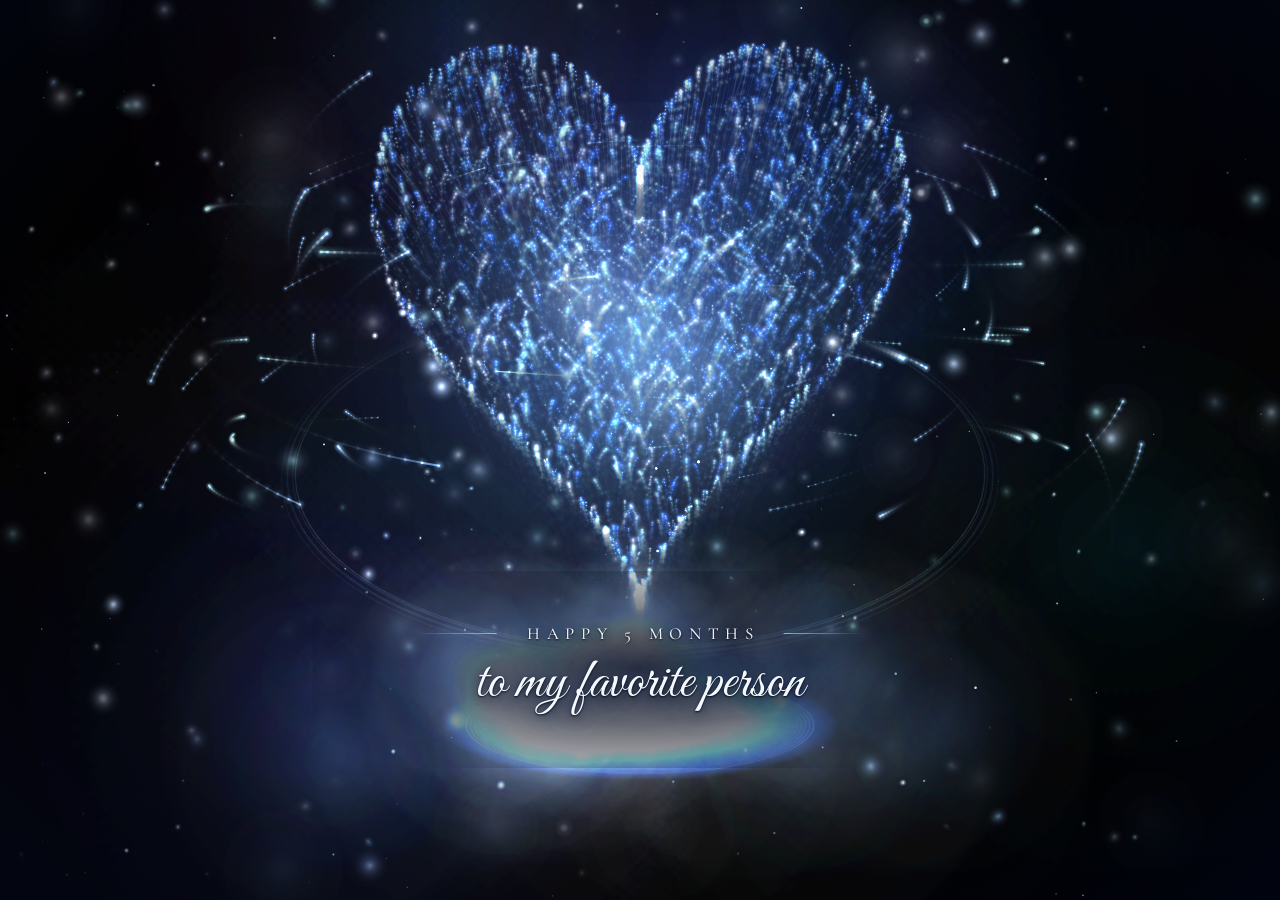
<file: index.html>
<!DOCTYPE html>
<html lang="th">
<head>
<meta charset="utf-8">
<meta name="viewport" content="width=device-width,initial-scale=1">
<title>Magical Heart</title>
<link rel="preconnect" href="https://fonts.googleapis.com">
<link rel="preconnect" href="https://fonts.gstatic.com" crossorigin>
<link rel="stylesheet" href="https://fonts.googleapis.com/css2?family=Cormorant+Garamond:ital,wght@0,300;0,500;1,300&family=Great+Vibes&display=swap">
<link rel="stylesheet" href="src/style.css?v=3">
</head>
<body>
  <canvas id="scene"></canvas>
  <div class="vignette"></div>

  <div class="tribute">
    <div class="photo-frame">
      <img id="photo" src="assets/photo.png?v=3" alt="">
    </div>
  </div>

  <canvas id="front"></canvas>

  <div class="caption-block">
    <p class="caption caption-small">happy 5 months</p>
    <p class="caption caption-script">to my favorite person</p>
  </div>


  <script>
    // ถ้ายังไม่ได้ใส่รูป ให้ซ่อนกรอบไว้ ข้อความยังอยู่ครบ
    document.getElementById('photo').addEventListener('error', function () {
      document.querySelector('.photo-frame').classList.add('empty');
    });
  </script>

  <script src="src/heart.js?v=3"></script>
  <script src="src/particle.js?v=3"></script>
  <script src="src/effects.js?v=3"></script>
  <script src="src/main.js?v=3"></script>
</body>
</html>
</file>
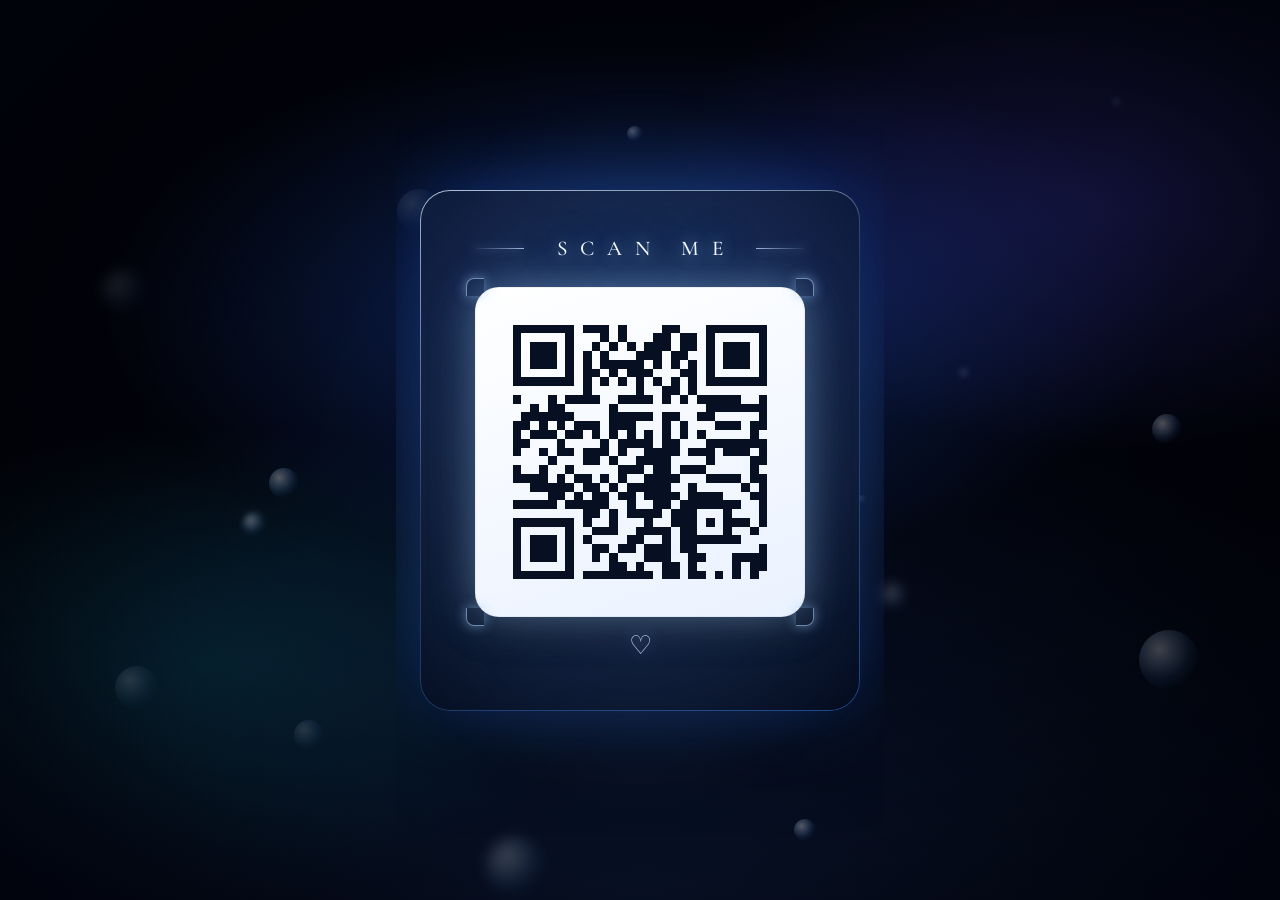
<file: share.html>
<!DOCTYPE html>
<html lang="th">
<head>
<meta charset="utf-8">
<meta name="viewport" content="width=device-width,initial-scale=1">
<title>Magical Heart — scan to open</title>
<link rel="preconnect" href="https://fonts.googleapis.com">
<link rel="preconnect" href="https://fonts.gstatic.com" crossorigin>
<link rel="stylesheet" href="https://fonts.googleapis.com/css2?family=Cormorant+Garamond:wght@300;500&family=Great+Vibes&display=swap">
<style>
  * { box-sizing: border-box; }

  html, body {
    margin: 0;
    min-height: 100%;
    background: #01030c;
    color: #eaf3ff;
    font-family: "Cormorant Garamond", Georgia, serif;
    display: grid;
    place-items: center;
    overflow: hidden;
  }

  /* ---------- ฉากหลัง ---------- */
  .sky {
    position: fixed;
    inset: 0;
    background:
      radial-gradient(60% 42% at 50% 34%, rgba(37, 99, 235, 0.34) 0%, rgba(37, 99, 235, 0) 70%),
      radial-gradient(45% 38% at 16% 74%, rgba(14, 116, 144, 0.30) 0%, rgba(14, 116, 144, 0) 70%),
      radial-gradient(50% 40% at 86% 22%, rgba(79, 70, 229, 0.28) 0%, rgba(79, 70, 229, 0) 70%),
      radial-gradient(120% 90% at 50% 100%, #0a1734 0%, #01030c 62%);
  }

  .sky::after {
    content: "";
    position: absolute;
    inset: 0;
    background: radial-gradient(ellipse at 50% 45%,
      rgba(0, 0, 0, 0) 30%, rgba(0, 0, 0, 0.35) 70%, rgba(1, 3, 12, 0.9) 100%);
  }

  /* ลูกแสงลอย */
  .orb {
    position: fixed;
    left: var(--x);
    top: var(--y);
    width: var(--s);
    height: var(--s);
    border-radius: 50%;
    background: radial-gradient(circle at 34% 32%,
      rgba(255, 255, 255, 0.95) 0%,
      rgba(191, 219, 254, 0.65) 26%,
      rgba(96, 165, 250, 0.28) 52%,
      rgba(59, 130, 246, 0) 74%);
    opacity: var(--o);
    filter: blur(0.4px);
    animation: drift var(--dur) ease-in-out infinite;
    animation-delay: var(--delay);
    pointer-events: none;
  }

  .orb:nth-child(3n) { filter: blur(3px); }
  .orb:nth-child(5n) { filter: blur(7px); }

  @keyframes drift {
    0%, 100% { transform: translate(0, 0) scale(1); }
    50%      { transform: translate(var(--dx), -46px) scale(1.14); }
  }

  /* ---------- การ์ด ---------- */
  .card {
    position: relative;
    z-index: 2;
    display: flex;
    flex-direction: column;
    align-items: center;
    gap: 26px;
    padding: 46px 52px 50px;
    margin: 24px;
    border-radius: 30px;
    text-decoration: none;
    color: inherit;
    background: linear-gradient(168deg, rgba(18, 32, 66, 0.72), rgba(6, 13, 33, 0.82));
    box-shadow:
      inset 0 1px 0 rgba(219, 234, 254, 0.25),
      0 0 70px rgba(37, 99, 235, 0.35),
      0 30px 80px rgba(0, 0, 0, 0.65);
    backdrop-filter: blur(6px);
  }

  /* ขอบเรืองแสงบาง ๆ */
  .card::before {
    content: "";
    position: absolute;
    inset: 0;
    border-radius: 30px;
    padding: 1px;
    background: linear-gradient(150deg,
      rgba(219, 234, 254, 0.75),
      rgba(147, 197, 253, 0.18) 42%,
      rgba(59, 130, 246, 0.5));
    -webkit-mask: linear-gradient(#000 0 0) content-box, linear-gradient(#000 0 0);
    -webkit-mask-composite: xor;
    mask: linear-gradient(#000 0 0) content-box exclude, linear-gradient(#000 0 0);
    pointer-events: none;
  }

  /* แสงฟุ้งหลังการ์ด */
  .card::after {
    content: "";
    position: absolute;
    inset: -18%;
    border-radius: 50%;
    background: radial-gradient(closest-side,
      rgba(96, 165, 250, 0.28), rgba(59, 130, 246, 0) 100%);
    filter: blur(14px);
    z-index: -1;
    animation: breathe 5.2s ease-in-out infinite;
  }

  @keyframes breathe {
    0%, 100% { opacity: 0.75; transform: scale(1); }
    50%      { opacity: 1;    transform: scale(1.05); }
  }

  /* ---------- หัวเรื่อง ---------- */
  .title {
    display: flex;
    align-items: center;
    gap: 20px;
    margin: 0;
    font-weight: 500;
    font-size: clamp(15px, 2.6vw, 21px);
    letter-spacing: 0.62em;
    text-indent: 0.62em;
    text-transform: uppercase;
    color: #f2f8ff;
    text-shadow: 0 0 16px rgba(147, 197, 253, 0.8), 0 0 44px rgba(59, 130, 246, 0.5);
  }

  .title::before,
  .title::after {
    content: "";
    width: clamp(26px, 7vw, 52px);
    height: 1px;
    background: linear-gradient(90deg, rgba(191, 219, 254, 0), rgba(191, 219, 254, 0.8));
    box-shadow: 0 0 10px rgba(147, 197, 253, 0.7);
  }

  .title::after {
    background: linear-gradient(90deg, rgba(191, 219, 254, 0.8), rgba(191, 219, 254, 0));
  }

  /* ---------- QR ---------- */
  .qr {
    position: relative;
    padding: 20px;
    border-radius: 24px;
    background: linear-gradient(160deg, #ffffff, #eaf2ff);
    box-shadow:
      0 0 40px rgba(147, 197, 253, 0.5),
      0 14px 34px rgba(0, 0, 0, 0.45),
      inset 0 0 0 1px rgba(15, 23, 42, 0.06);
    animation: beat 2.6s ease-in-out infinite;
  }

  .qr svg { display: block; width: min(62vw, 290px); height: auto; }
  .qr path { fill: #071022; }

  /* มุมทั้งสี่ของกรอบ QR */
  .corner {
    position: absolute;
    width: 18px;
    height: 18px;
    border: 1px solid rgba(191, 219, 254, 0.55);
    box-shadow: 0 0 12px rgba(147, 197, 253, 0.55);
  }

  .corner.tl { top: -9px;    left: -9px;  border-right: 0; border-bottom: 0; border-radius: 8px 0 0 0; }
  .corner.tr { top: -9px;    right: -9px; border-left: 0;  border-bottom: 0; border-radius: 0 8px 0 0; }
  .corner.bl { bottom: -9px; left: -9px;  border-right: 0; border-top: 0;    border-radius: 0 0 0 8px; }
  .corner.br { bottom: -9px; right: -9px; border-left: 0;  border-top: 0;    border-radius: 0 0 8px 0; }

  .heart {
    font-family: "Great Vibes", cursive;
    font-size: 26px;
    line-height: 1;
    margin: -8px 0 0;
    color: #cfe3ff;
    opacity: 0.85;
    text-shadow: 0 0 14px rgba(147, 197, 253, 0.7);
  }

  @keyframes beat {
    0%   { transform: scale(1); }
    5%   { transform: scale(1.028); }
    12%  { transform: scale(1.004); }
    18%  { transform: scale(1.018); }
    26%  { transform: scale(1); }
    100% { transform: scale(1); }
  }

  @media (prefers-reduced-motion: reduce) {
    .qr, .card::after, .orb { animation: none; }
  }

  @media (max-width: 480px) {
    .card { padding: 34px 28px 38px; gap: 20px; }
  }
</style>
</head>
<body>
  <div class="sky"></div>
    <span class="orb" style="--s:30px;--x:21%;--y:52%;--o:0.33;--dur:9.9s;--delay:-6.4s;--dx:6px"></span>
    <span class="orb" style="--s:6px;--x:66%;--y:29%;--o:0.11;--dur:14.6s;--delay:-0.8s;--dx:-29px"></span>
    <span class="orb" style="--s:44px;--x:9%;--y:74%;--o:0.14;--dur:11.9s;--delay:-7.5s;--dx:-33px"></span>
    <span class="orb" style="--s:44px;--x:8%;--y:30%;--o:0.12;--dur:20.2s;--delay:-3.5s;--dx:-22px"></span>
    <span class="orb" style="--s:9px;--x:75%;--y:41%;--o:0.30;--dur:17.9s;--delay:-1.2s;--dx:33px"></span>
    <span class="orb" style="--s:16px;--x:49%;--y:14%;--o:0.29;--dur:9.8s;--delay:-0.7s;--dx:-14px"></span>
    <span class="orb" style="--s:60px;--x:89%;--y:70%;--o:0.25;--dur:13.1s;--delay:-7.0s;--dx:18px"></span>
    <span class="orb" style="--s:30px;--x:40%;--y:33%;--o:0.38;--dur:18.1s;--delay:-2.9s;--dx:33px"></span>
    <span class="orb" style="--s:22px;--x:69%;--y:65%;--o:0.41;--dur:18.5s;--delay:-3.5s;--dx:-31px"></span>
    <span class="orb" style="--s:9px;--x:67%;--y:55%;--o:0.16;--dur:13.4s;--delay:-11.2s;--dx:13px"></span>
    <span class="orb" style="--s:6px;--x:87%;--y:11%;--o:0.37;--dur:16.4s;--delay:-10.5s;--dx:0px"></span>
    <span class="orb" style="--s:30px;--x:90%;--y:46%;--o:0.31;--dur:16.5s;--delay:-5.5s;--dx:-29px"></span>
    <span class="orb" style="--s:22px;--x:62%;--y:91%;--o:0.33;--dur:9.8s;--delay:-8.4s;--dx:33px"></span>
    <span class="orb" style="--s:60px;--x:38%;--y:93%;--o:0.24;--dur:17.7s;--delay:-0.3s;--dx:19px"></span>
    <span class="orb" style="--s:30px;--x:23%;--y:80%;--o:0.14;--dur:9.8s;--delay:-9.2s;--dx:-24px"></span>
    <span class="orb" style="--s:16px;--x:52%;--y:52%;--o:0.42;--dur:15.5s;--delay:-2.0s;--dx:11px"></span>
    <span class="orb" style="--s:22px;--x:19%;--y:57%;--o:0.40;--dur:12.6s;--delay:-5.0s;--dx:5px"></span>
    <span class="orb" style="--s:44px;--x:31%;--y:21%;--o:0.13;--dur:11.0s;--delay:-7.9s;--dx:-39px"></span>

  <a class="card" href="https://magical-heart.netlify.app/">
    <h1 class="title">Scan me</h1>

    <div class="qr">
      <span class="corner tl"></span>
      <span class="corner tr"></span>
      <span class="corner bl"></span>
      <span class="corner br"></span>
      <svg viewBox="0 0 33 33" xmlns="http://www.w3.org/2000/svg" shape-rendering="crispEdges">
        <path d="M2,2H3V3H2zM3,2H4V3H3zM4,2H5V3H4zM5,2H6V3H5zM6,2H7V3H6zM7,2H8V3H7zM8,2H9V3H8zM10,2H11V3H10zM11,2H12V3H11zM12,2H13V3H12zM14,2H15V3H14zM19,2H20V3H19zM20,2H21V3H20zM24,2H25V3H24zM25,2H26V3H25zM26,2H27V3H26zM27,2H28V3H27zM28,2H29V3H28zM29,2H30V3H29zM30,2H31V3H30zM2,3H3V4H2zM8,3H9V4H8zM12,3H13V4H12zM14,3H15V4H14zM18,3H19V4H18zM19,3H20V4H19zM21,3H22V4H21zM22,3H23V4H22zM24,3H25V4H24zM30,3H31V4H30zM2,4H3V5H2zM4,4H5V5H4zM5,4H6V5H5zM6,4H7V5H6zM8,4H9V5H8zM11,4H12V5H11zM13,4H14V5H13zM15,4H16V5H15zM17,4H18V5H17zM18,4H19V5H18zM19,4H20V5H19zM21,4H22V5H21zM22,4H23V5H22zM24,4H25V5H24zM26,4H27V5H26zM27,4H28V5H27zM28,4H29V5H28zM30,4H31V5H30zM2,5H3V6H2zM4,5H5V6H4zM5,5H6V6H5zM6,5H7V6H6zM8,5H9V6H8zM10,5H11V6H10zM12,5H13V6H12zM16,5H17V6H16zM17,5H18V6H17zM18,5H19V6H18zM20,5H21V6H20zM21,5H22V6H21zM24,5H25V6H24zM26,5H27V6H26zM27,5H28V6H27zM28,5H29V6H28zM30,5H31V6H30zM2,6H3V7H2zM4,6H5V7H4zM5,6H6V7H5zM6,6H7V7H6zM8,6H9V7H8zM10,6H11V7H10zM12,6H13V7H12zM13,6H14V7H13zM14,6H15V7H14zM15,6H16V7H15zM16,6H17V7H16zM18,6H19V7H18zM20,6H21V7H20zM22,6H23V7H22zM24,6H25V7H24zM26,6H27V7H26zM27,6H28V7H27zM28,6H29V7H28zM30,6H31V7H30zM2,7H3V8H2zM8,7H9V8H8zM10,7H11V8H10zM11,7H12V8H11zM13,7H14V8H13zM15,7H16V8H15zM16,7H17V8H16zM17,7H18V8H17zM21,7H22V8H21zM22,7H23V8H22zM24,7H25V8H24zM30,7H31V8H30zM2,8H3V9H2zM3,8H4V9H3zM4,8H5V9H4zM5,8H6V9H5zM6,8H7V9H6zM7,8H8V9H7zM8,8H9V9H8zM10,8H11V9H10zM12,8H13V9H12zM14,8H15V9H14zM16,8H17V9H16zM18,8H19V9H18zM20,8H21V9H20zM22,8H23V9H22zM24,8H25V9H24zM25,8H26V9H25zM26,8H27V9H26zM27,8H28V9H27zM28,8H29V9H28zM29,8H30V9H29zM30,8H31V9H30zM10,9H11V10H10zM16,9H17V10H16zM19,9H20V10H19zM20,9H21V10H20zM22,9H23V10H22zM2,10H3V11H2zM6,10H7V11H6zM8,10H9V11H8zM9,10H10V11H9zM10,10H11V11H10zM11,10H12V11H11zM14,10H15V11H14zM15,10H16V11H15zM16,10H17V11H16zM17,10H18V11H17zM19,10H20V11H19zM21,10H22V11H21zM23,10H24V11H23zM24,10H25V11H24zM25,10H26V11H25zM26,10H27V11H26zM27,10H28V11H27zM30,10H31V11H30zM4,11H5V12H4zM6,11H7V12H6zM7,11H8V12H7zM13,11H14V12H13zM24,11H25V12H24zM25,11H26V12H25zM26,11H27V12H26zM27,11H28V12H27zM28,11H29V12H28zM29,11H30V12H29zM30,11H31V12H30zM3,12H4V13H3zM4,12H5V13H4zM5,12H6V13H5zM6,12H7V13H6zM7,12H8V13H7zM8,12H9V13H8zM13,12H14V13H13zM14,12H15V13H14zM15,12H16V13H15zM16,12H17V13H16zM17,12H18V13H17zM19,12H20V13H19zM20,12H21V13H20zM23,12H24V13H23zM24,12H25V13H24zM30,12H31V13H30zM2,13H3V14H2zM3,13H4V14H3zM5,13H6V14H5zM7,13H8V14H7zM9,13H10V14H9zM10,13H11V14H10zM11,13H12V14H11zM13,13H14V14H13zM14,13H15V14H14zM15,13H16V14H15zM19,13H20V14H19zM21,13H22V14H21zM25,13H26V14H25zM26,13H27V14H26zM27,13H28V14H27zM29,13H30V14H29zM30,13H31V14H30zM2,14H3V15H2zM4,14H5V15H4zM5,14H6V15H5zM6,14H7V15H6zM8,14H9V15H8zM9,14H10V15H9zM11,14H12V15H11zM13,14H14V15H13zM15,14H16V15H15zM17,14H18V15H17zM19,14H20V15H19zM21,14H22V15H21zM23,14H24V15H23zM29,14H30V15H29zM2,15H3V16H2zM3,15H4V16H3zM7,15H8V16H7zM12,15H13V16H12zM14,15H15V16H14zM15,15H16V16H15zM16,15H17V16H16zM17,15H18V16H17zM19,15H20V16H19zM20,15H21V16H20zM24,15H25V16H24zM25,15H26V16H25zM26,15H27V16H26zM27,15H28V16H27zM28,15H29V16H28zM29,15H30V16H29zM30,15H31V16H30zM2,16H3V17H2zM5,16H6V17H5zM7,16H8V17H7zM8,16H9V17H8zM10,16H11V17H10zM11,16H12V17H11zM12,16H13V17H12zM14,16H15V17H14zM17,16H18V17H17zM18,16H19V17H18zM19,16H20V17H19zM20,16H21V17H20zM22,16H23V17H22zM23,16H24V17H23zM24,16H25V17H24zM26,16H27V17H26zM27,16H28V17H27zM28,16H29V17H28zM30,16H31V17H30zM6,17H7V18H6zM10,17H11V18H10zM11,17H12V18H11zM13,17H14V18H13zM16,17H17V18H16zM17,17H18V18H17zM18,17H19V18H18zM19,17H20V18H19zM24,17H25V18H24zM29,17H30V18H29zM30,17H31V18H30zM2,18H3V19H2zM5,18H6V19H5zM8,18H9V19H8zM14,18H15V19H14zM15,18H16V19H15zM16,18H17V19H16zM18,18H19V19H18zM19,18H20V19H19zM21,18H22V19H21zM22,18H23V19H22zM23,18H24V19H23zM29,18H30V19H29zM2,19H3V20H2zM3,19H4V20H3zM4,19H5V20H4zM5,19H6V20H5zM7,19H8V20H7zM9,19H10V20H9zM10,19H11V20H10zM12,19H13V20H12zM14,19H15V20H14zM17,19H18V20H17zM18,19H19V20H18zM19,19H20V20H19zM20,19H21V20H20zM24,19H25V20H24zM25,19H26V20H25zM26,19H27V20H26zM27,19H28V20H27zM29,19H30V20H29zM30,19H31V20H30zM4,20H5V21H4zM5,20H6V21H5zM6,20H7V21H6zM7,20H8V21H7zM8,20H9V21H8zM10,20H11V21H10zM11,20H12V21H11zM13,20H14V21H13zM15,20H16V21H15zM16,20H17V21H16zM17,20H18V21H17zM18,20H19V21H18zM19,20H20V21H19zM22,20H23V21H22zM28,20H29V21H28zM30,20H31V21H30zM6,21H7V22H6zM7,21H8V22H7zM9,21H10V22H9zM11,21H12V22H11zM12,21H13V22H12zM14,21H15V22H14zM15,21H16V22H15zM17,21H18V22H17zM18,21H19V22H18zM19,21H20V22H19zM20,21H21V22H20zM22,21H23V22H22zM23,21H24V22H23zM24,21H25V22H24zM25,21H26V22H25zM29,21H30V22H29zM30,21H31V22H30zM2,22H3V23H2zM3,22H4V23H3zM4,22H5V23H4zM5,22H6V23H5zM6,22H7V23H6zM8,22H9V23H8zM9,22H10V23H9zM10,22H11V23H10zM11,22H12V23H11zM12,22H13V23H12zM15,22H16V23H15zM18,22H19V23H18zM19,22H20V23H19zM21,22H22V23H21zM22,22H23V23H22zM23,22H24V23H23zM24,22H25V23H24zM25,22H26V23H25zM26,22H27V23H26zM27,22H28V23H27zM30,22H31V23H30zM10,23H11V24H10zM11,23H12V24H11zM13,23H14V24H13zM15,23H16V24H15zM16,23H17V24H16zM17,23H18V24H17zM18,23H19V24H18zM20,23H21V24H20zM21,23H22V24H21zM22,23H23V24H22zM26,23H27V24H26zM30,23H31V24H30zM2,24H3V25H2zM3,24H4V25H3zM4,24H5V25H4zM5,24H6V25H5zM6,24H7V25H6zM7,24H8V25H7zM8,24H9V25H8zM10,24H11V25H10zM13,24H14V25H13zM17,24H18V25H17zM20,24H21V25H20zM21,24H22V25H21zM22,24H23V25H22zM24,24H25V25H24zM26,24H27V25H26zM27,24H28V25H27zM28,24H29V25H28zM30,24H31V25H30zM2,25H3V26H2zM8,25H9V26H8zM11,25H12V26H11zM12,25H13V26H12zM13,25H14V26H13zM16,25H17V26H16zM17,25H18V26H17zM18,25H19V26H18zM19,25H20V26H19zM21,25H22V26H21zM22,25H23V26H22zM26,25H27V26H26zM29,25H30V26H29zM2,26H3V27H2zM4,26H5V27H4zM5,26H6V27H5zM6,26H7V27H6zM8,26H9V27H8zM10,26H11V27H10zM15,26H16V27H15zM16,26H17V27H16zM19,26H20V27H19zM21,26H22V27H21zM22,26H23V27H22zM23,26H24V27H23zM24,26H25V27H24zM25,26H26V27H25zM26,26H27V27H26zM27,26H28V27H27zM2,27H3V28H2zM4,27H5V28H4zM5,27H6V28H5zM6,27H7V28H6zM8,27H9V28H8zM11,27H12V28H11zM12,27H13V28H12zM14,27H15V28H14zM15,27H16V28H15zM17,27H18V28H17zM18,27H19V28H18zM19,27H20V28H19zM21,27H22V28H21zM22,27H23V28H22zM30,27H31V28H30zM2,28H3V29H2zM4,28H5V29H4zM5,28H6V29H5zM6,28H7V29H6zM8,28H9V29H8zM11,28H12V29H11zM13,28H14V29H13zM17,28H18V29H17zM18,28H19V29H18zM19,28H20V29H19zM22,28H23V29H22zM23,28H24V29H23zM27,28H28V29H27zM28,28H29V29H28zM29,28H30V29H29zM30,28H31V29H30zM2,29H3V30H2zM8,29H9V30H8zM13,29H14V30H13zM14,29H15V30H14zM16,29H17V30H16zM19,29H20V30H19zM20,29H21V30H20zM22,29H23V30H22zM27,29H28V30H27zM29,29H30V30H29zM30,29H31V30H30zM2,30H3V31H2zM3,30H4V31H3zM4,30H5V31H4zM5,30H6V31H5zM6,30H7V31H6zM7,30H8V31H7zM8,30H9V31H8zM10,30H11V31H10zM11,30H12V31H11zM12,30H13V31H12zM13,30H14V31H13zM14,30H15V31H14zM15,30H16V31H15zM16,30H17V31H16zM17,30H18V31H17zM19,30H20V31H19zM20,30H21V31H20zM22,30H23V31H22zM23,30H24V31H23zM25,30H26V31H25zM27,30H28V31H27zM29,30H30V31H29z"/>
      </svg>
    </div>

    <p class="heart">&#9825;</p>
  </a>
</body>
</html>
</file>
<file: src/style.css>
html, body {
  margin: 0;
  height: 100%;
  height: 100dvh;
  background: #000;
  overflow: hidden;
  font-family: "Segoe UI", system-ui, sans-serif;
}

/* ขอบจอมืดลง วางเป็นเลเยอร์ CSS จะไม่กินแรงวาดของ canvas */
.vignette {
  position: fixed;
  inset: 0;
  pointer-events: none;
  background: radial-gradient(ellipse at 50% 46%,
    rgba(0, 0, 0, 0) 32%,
    rgba(0, 0, 0, 0.30) 68%,
    rgba(2, 6, 23, 0.72) 100%);
}

#scene {
  position: fixed;
  inset: 0;
  display: block;
  width: 100%;
  height: 100%;
  cursor: grab;
}

/* เลเยอร์ละอองที่ลอยหน้ารูป */
#front {
  position: fixed;
  inset: 0;
  width: 100%;
  height: 100%;
  pointer-events: none;
  z-index: 3;
}

#scene:active {
  cursor: grabbing;
}

/* ---------- รูปและข้อความกลางหัวใจ ---------- */
/* ตำแหน่งและขนาดถูกคำนวณจากขนาดหัวใจจริงใน main.js (ตัวแปร --x, --y, --photo-h, --cap) */

.tribute {
  position: fixed;
  left: var(--x, 50%);
  top: var(--y, 38%);
  transform: translate(-50%, -50%);
  pointer-events: none;
  user-select: none;
  animation: tribute-float 7s ease-in-out infinite;
}

.photo-frame {
  position: relative;
  padding: 0;
  border-radius: 22px;
  opacity: 0;                       /* ซ่อนไว้ จะโผล่ตอนหัวใจแตกออก */
  transition: opacity 0.5s ease;
  animation: photo-beat 2.6s ease-in-out infinite;
}

.tribute.reveal .photo-frame { opacity: 1; }

/* แสงฟุ้งหลังรูป ทำให้รูปเหมือนเรืองแสงอยู่ในกลุ่มละออง ไม่ใช่การ์ดที่ลอยมาแปะ */
.photo-frame::before {
  content: "";
  position: absolute;
  inset: -14%;
  border-radius: 50%;
  background: radial-gradient(closest-side,
    rgba(191, 219, 254, 0.34),
    rgba(59, 130, 246, 0.14) 55%,
    rgba(59, 130, 246, 0) 100%);
  filter: blur(10px);
  z-index: -1;
}

/* เกลี่ยสีรูปให้เข้าโทนฟ้าของฉาก + ไล่เฉดขอบล่างให้จมลงไปในละออง */
.photo-frame::after {
  content: "";
  position: absolute;
  inset: 0;
  border-radius: 22px;
  pointer-events: none;
  mix-blend-mode: screen;
  background:
    radial-gradient(120% 85% at 50% 35%,
      rgba(37, 99, 235, 0) 45%,
      rgba(37, 99, 235, 0.3) 100%);
  -webkit-mask-image: var(--photo-mask);
  mask-image: var(--photo-mask);
}

/* ขอบภาพค่อย ๆ จางหายไปกับฉาก แทนที่จะเป็นสี่เหลี่ยมคม ๆ */
.tribute {
  --photo-mask: radial-gradient(118% 112% at 50% 44%,
    #000 55%,
    rgba(0, 0, 0, 0.82) 74%,
    rgba(0, 0, 0, 0.35) 89%,
    rgba(0, 0, 0, 0) 100%);
}

.photo-frame img {
  display: block;
  height: var(--photo-h, 200px);
  width: auto;
  max-width: var(--photo-max-w, 60vw);
  object-fit: cover;
  border-radius: 22px;
  filter: saturate(0.94) contrast(1.02) brightness(0.97) blur(10px);
  transform: scale(1.06);
  transition: filter 0.7s ease, transform 0.9s ease;
  -webkit-mask-image: var(--photo-mask);
  mask-image: var(--photo-mask);
}

.tribute.reveal .photo-frame img {
  filter: saturate(0.94) contrast(1.02) brightness(0.97);
  transform: scale(1);
}

.photo-frame.empty { display: none; }

.caption-block {
  z-index: 4;
  position: fixed;
  left: var(--x, 50%);
  top: var(--cap-y, 62%);
  transform: translateX(-50%);
  width: max-content;
  max-width: 92vw;
  text-align: center;
  pointer-events: none;
  user-select: none;
}

/* ม่านมืดนุ่ม ๆ หลังข้อความ ไม่ให้ตัวหนังสือกลืนกับแอ่งแสง */
.caption-block::before {
  content: "";
  position: absolute;
  inset: -55% -22%;
  z-index: -1;
  background: radial-gradient(58% 62% at 50% 50%,
    rgba(1, 5, 20, 0.82) 0%,
    rgba(1, 5, 20, 0.55) 45%,
    rgba(1, 5, 20, 0) 100%);
}

.caption {
  position: relative;
  margin: 0;
  color: #f4f9ff;
  white-space: nowrap;
  text-shadow:
    0 1px 2px rgba(1, 5, 20, 0.95),
    0 2px 12px rgba(1, 5, 20, 0.9),
    0 0 26px rgba(1, 5, 20, 0.75),
    0 0 16px rgba(147, 197, 253, 0.6),
    0 0 42px rgba(59, 130, 246, 0.45);
}

.caption-small {
  display: flex;
  align-items: center;
  justify-content: center;
  gap: calc(var(--cap, 40px) * 0.42);
  font-family: "Cormorant Garamond", Georgia, "Times New Roman", serif;
  font-weight: 500;
  font-size: calc(var(--cap, 40px) * 0.30);
  letter-spacing: 0.40em;
  text-indent: 0.40em;   /* ชดเชยช่องไฟตัวสุดท้าย ให้อยู่กึ่งกลางจริง */
  text-transform: uppercase;
  margin-bottom: calc(var(--cap, 40px) * 0.16);
  opacity: 0.95;
}

/* เส้นตกแต่งสองข้างข้อความบรรทัดบน */
.caption-small::before,
.caption-small::after {
  content: "";
  width: calc(var(--cap, 40px) * 1.5);
  height: 1px;
  background: linear-gradient(90deg,
    rgba(191, 219, 254, 0),
    rgba(191, 219, 254, 0.75));
  box-shadow: 0 0 8px rgba(147, 197, 253, 0.6);
}

.caption-small::after {
  background: linear-gradient(90deg,
    rgba(191, 219, 254, 0.75),
    rgba(191, 219, 254, 0));
}

.caption-script {
  font-family: "Great Vibes", "Segoe Script", "Brush Script MT", cursive;
  font-size: var(--cap, 40px);
  line-height: 1.2;
  margin-top: calc(var(--cap, 40px) * -0.06);
  animation: caption-glow 4.2s ease-in-out infinite;
}

@keyframes tribute-float {
  0%, 100% { transform: translate(-50%, calc(-50% - 5px)); }
  50%      { transform: translate(-50%, calc(-50% + 5px)); }
}

/* จังหวะเดียวกับหัวใจบน canvas (2.6 วิ เต้นสองครั้งติด) */
@keyframes photo-beat {
  0%   { transform: scale(1); }
  4%   { transform: scale(1.035); }
  9%   { transform: scale(1.005); }
  14%  { transform: scale(1.022); }
  22%  { transform: scale(1); }
  100% { transform: scale(1); }
}

@keyframes caption-glow {
  0%, 100% {
    text-shadow:
      0 1px 2px rgba(1, 5, 20, 0.95),
      0 2px 12px rgba(1, 5, 20, 0.9),
      0 0 26px rgba(1, 5, 20, 0.75),
      0 0 16px rgba(147, 197, 253, 0.6),
      0 0 42px rgba(59, 130, 246, 0.45);
  }
  50% {
    text-shadow:
      0 1px 2px rgba(1, 5, 20, 0.95),
      0 2px 12px rgba(1, 5, 20, 0.9),
      0 0 26px rgba(1, 5, 20, 0.75),
      0 0 22px rgba(219, 234, 254, 0.9),
      0 0 60px rgba(96, 165, 250, 0.6);
  }
}

@media (prefers-reduced-motion: reduce) {
  .tribute, .photo-frame, .caption-script { animation: none; }
}
</file>
